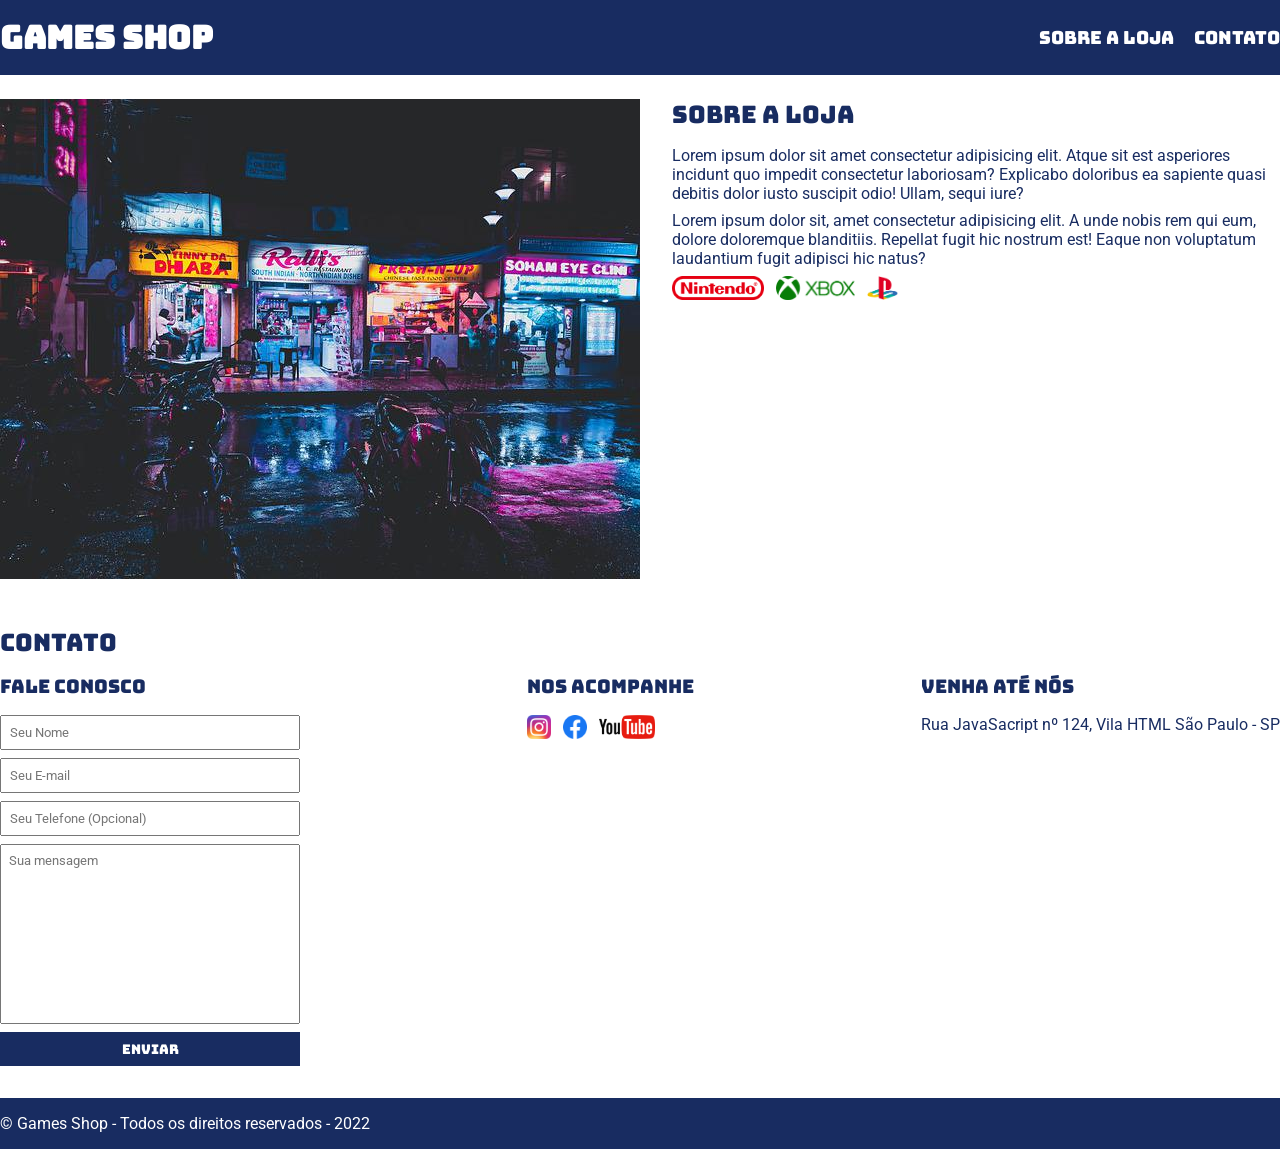
<file: index.html>
<!DOCTYPE html>
<html lang="pt-br">
<head>
    <meta charset="UTF-8">
    <meta http-equiv="X-UA-Compatible" content="IE=edge">
    <meta name="viewport" content="width=device-width, initial-scale=1.0">
    <title>Game Shop - A sua loja de games</title>
    <link rel="stylesheet" href="style.css">
</head>
<body>
    <header>
        <div class="container">
            <h1>Games Shop</h1>
            <nav>
                <ul>
                    <li>
                        <a href="#about">Sobre a Loja</a>
                    </li>
                    <li>
                        <a href="#contact">Contato</a>
                    </li>
                </ul>
            </nav>
        </div>
    </header>
    <section id="about">
        <div class="container">
            <img class="store-front" src="images/loja.jpg" alt="Faixada da Loja">
            <div>
                <h2>Sobre a Loja</h2>
                <p>
                    Lorem ipsum dolor sit amet consectetur adipisicing elit. Atque sit est asperiores incidunt quo impedit consectetur laboriosam? Explicabo doloribus ea sapiente quasi debitis dolor iusto suscipit odio! Ullam, sequi iure?
                </p>
                <p>
                    Lorem ipsum dolor sit, amet consectetur adipisicing elit. A unde nobis rem qui eum, dolore doloremque blanditiis. Repellat fugit hic nostrum est! Eaque non voluptatum laudantium fugit adipisci hic natus?
                </p>
                <ul class="brands-list">
                    <li><img src="images/nintendo.png" alt="Nintendo"></li>
                    <li><img src="images/xbox.png" alt="Xbox"></li>
                    <li><img src="images/playstation.png" alt="Playstations" ></li>
                </ul>
            </div>
        </div>
    </section>
    <section id="contact">
        <div class="container">
            <h2>Contato</h2>
            <div class="contact-methods">
                <div>
                    <h3>Fale conosco</h3>
                    <form>
                        <input type="text" placeholder="Seu Nome" required />
                        <input type="email" placeholder="Seu E-mail" required />
                        <input type="tel" placeholder="Seu Telefone (Opcional)" />
                        <textarea placeholder="Sua mensagem" required></textarea>
                        <button type="submit">Enviar</button>
                    </form>
                </div>
                <div>
                    <h3>Nos acompanhe</h3>
                    <ul class="social-links">
                        <li>
                            <a href="#" title="Siga-nos no Instagran">
                                <img src="images/instagram.png" alt="Logo do Instagran">
                            </a>
                        </li>
                        <li>
                            <a href="#" title="Siga-nos no Facebook">
                                <img src="images/facebook.png" alt="Logo do Facebook">
                            </a>
                        </li>
                        <li>
                            <a href="#" title="Siga-nos no Canal">
                                <img src="images/youtube.png" alt="Logo Youtube">
                            </a>
                        </li>
                    </ul>
                </div>
                <div>
                    <h3>Venha até nós</h3>
                    <p>
                        Rua JavaSacript nº 124, Vila HTML São Paulo - SP
                    </p>
                </div>
            </div>
        </div>
    </section>
    <footer>
        <div class="container">
            <p>
                &copy; Games Shop -  Todos os direitos reservados - 2022
            </p>
        </div>
    </footer>
</body>
</html>
</file>
<file: style.css>
@charset "UTF-8";

@import url('https://fonts.googleapis.com/css2?family=Roboto&display=swap');

@import url('https://fonts.googleapis.com/css2?family=Bungee&family=Roboto&display=swap');

* {
    margin: 0;
    padding: 0;
    box-sizing: border-box;
}

header {
    padding: 16px 0;
    background-color: #182c61;
    color: white;
}

header,
section h2,
section h3,
form button {
    font-family: 'Bungee', cursive;;
    font-weight: normal;
}

body, input, textarea {
    font-family: 'Roboto', sans-serif;;
}

header nav li {
    display: inline;
    margin-left: 16px;
    color: white;
    font-size: 18px;
}

header nav li a {
    color: white;
    text-decoration: none;
}

.container {
    max-width: 1280px;
    width: 100%;
    margin: 0 auto;
}

header .container,
section .container {
    display: flex;
    align-items: center;
    justify-content: space-between;
}

.brands-list img{
    height: 24px;
    margin-right: 8px;
}

.brands-list li{
    display: inline;
}

section .container {
    align-items: flex-start;
}

section {
    padding: 24px 0;
}

section h2 {
    margin-bottom: 16px;
}

section {
    color: #182c61;
}
section p{
    margin-bottom: 8px;
}

.store-front {
    margin-right: 32px;
}

.social-links img {
    height: 24px;
}

.social-links li {
    display: inline;
    margin-right: 8px;
}

.social-links li a {
    text-decoration: none;
}

#contact .container {
    display: block;
}

.contact-methods {
    display: flex;
    justify-content: space-between;
}

form input,
form textarea,
form button {
    display: block;
    width: 300px;
    margin-bottom: 8px;
    padding: 8px;
}

form textarea {
    resize: none;
    height: 180px;
}

section h3 {
    margin-bottom: 16px;
}

form button {
    background-color: #182c61;
    color: white;
    border: none;
    cursor: pointer;
}

form button:hover {
    background-color: #2c4faf;
}

input:focus, textarea:focus {
    outline-color: #182c61;
}

footer {
    background-color: #182c61;
    color: white;
    padding: 16px 0;
}
</file>
